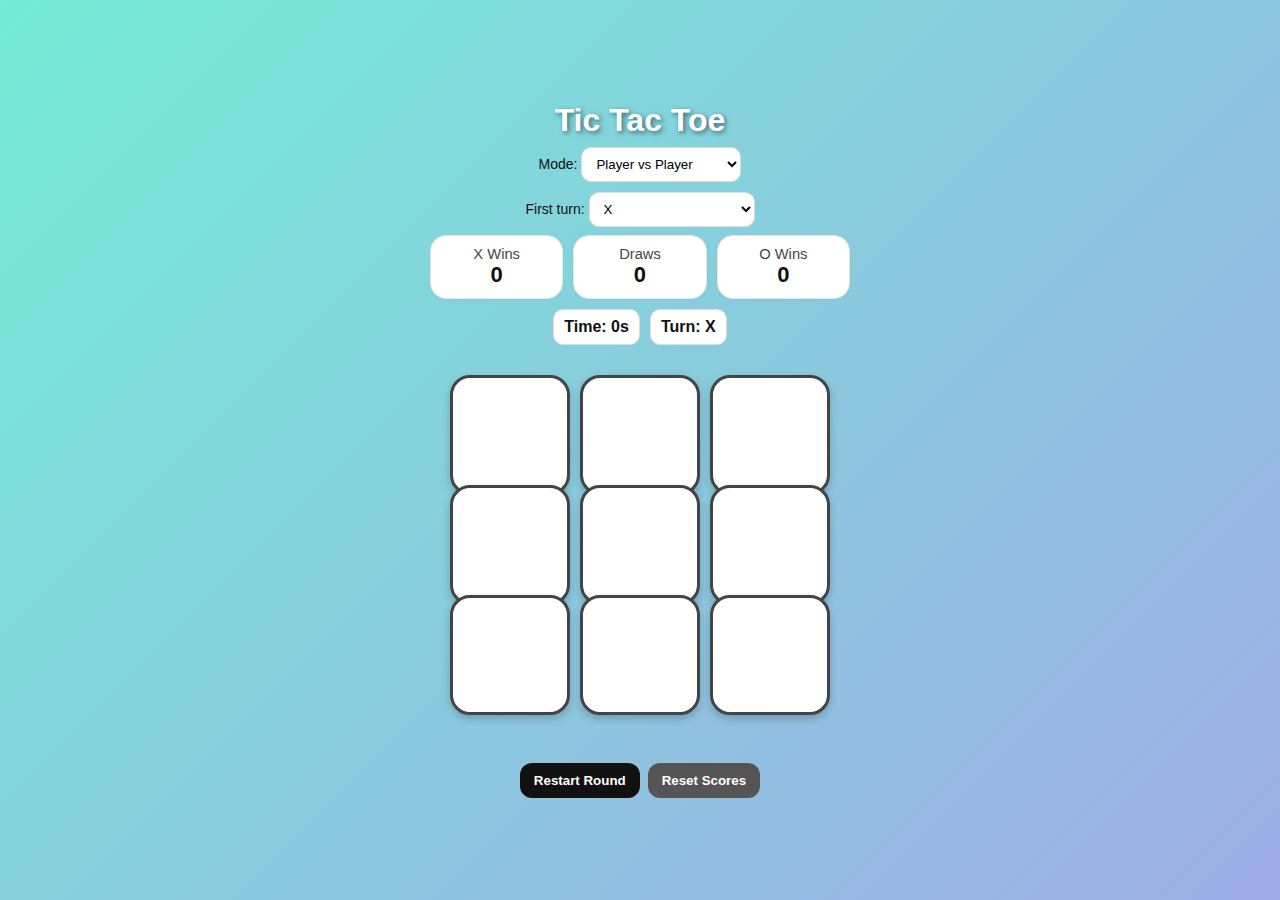
<file: index.html>
<!DOCTYPE html>
<html lang="en">
<head>
<meta charset="UTF-8" />
<meta name="viewport" content="width=device-width,initial-scale=1" />
<title>Tic Tac Toe — PvP / vs Computer</title>
<style>
  :root { --gap: 8px; --size: 100px; --accent:#222; }
  *{box-sizing:border-box}
  body{
    margin:0; min-height:100vh; display:flex; align-items:center; justify-content:center;
    background:#f4f4f9; font-family:system-ui, Arial, sans-serif; color:#111; padding:16px;
  }
  .wrap{ width:min(420px, 100%); }
  h1{ margin:0 0 8px; text-align:center; }
  .row{ display:flex; gap:10px; flex-wrap:wrap; align-items:center; justify-content:center; margin-bottom:8px;}
  label{ font-size:14px; }
  select,button,input[type="radio"]{ cursor:pointer; }
  select, .chip{
    padding:8px 10px; border-radius:10px; border:1px solid #ddd; background:#fff;
  }
  .chip{ font-weight:600; }
  .scoreboard{
    display:grid; grid-template-columns:1fr 1fr 1fr; gap:10px; margin:8px 0 10px;
  }
  .card{
    background:#fff; border:1px solid #e6e6e6; border-radius:16px; padding:10px; text-align:center;
    box-shadow:0 1px 3px rgba(0,0,0,0.04);
  }
  .big{ font-size:22px; font-weight:700; }
  .board{
    margin:10px auto; display:grid; gap:var(--gap);
    grid-template-columns:repeat(3, var(--size)); grid-template-rows:repeat(3, var(--size));
    touch-action:manipulation;
  }
  .cell{
    width:var(--size); height:var(--size); background:#fff; border:2px solid var(--accent);
    display:flex; align-items:center; justify-content:center; font-size:2.6rem; font-weight:800;
    user-select:none; border-radius:14px; transition:transform .06s ease;
  }
  .cell:active{ transform:scale(0.98); }
  .cell.taken{ cursor:not-allowed; color:#111; }
  .status{ text-align:center; font-weight:700; min-height:28px; margin-top:6px; }
  .controls{ display:flex; gap:8px; justify-content:center; margin-top:10px; flex-wrap:wrap; }
  button{
    padding:10px 14px; border:none; border-radius:12px; background:#111; color:#fff; font-weight:700;
  }
  button.secondary{ background:#555; }
  .muted{ opacity:.8; font-size:.92rem; }
  @media (max-width:420px){
    :root{ --size: 88px; --gap:6px; }
  }
</style>
</head>
<body>
  <div class="wrap">
    <h1>Tic Tac Toe</h1>

    <!-- Mode & Options -->
    <div class="row">
      <label>Mode:
        <select id="mode">
          <option value="pvp">Player vs Player</option>
          <option value="cpu">Player vs Computer</option>
        </select>
      </label>

      <label id="diffWrap" style="display:none;">Difficulty:
        <select id="difficulty">
          <option value="easy">Easy</option>
          <option value="hard" selected>Hard (Unbeatable)</option>
        </select>
      </label>

      <label id="symbolWrap" style="display:none;">You play:
        <select id="playerSymbol">
          <option value="X" selected>X</option>
          <option value="O">O</option>
        </select>
      </label>

      <label>First turn:
        <select id="firstTurn">
          <option value="X" selected>X</option>
          <option value="O">O</option>
          <option value="alternate">Alternate each round</option>
        </select>
      </label>
    </div>

    <!-- Scores -->
    <div class="scoreboard">
      <div class="card">
        <div class="muted">X Wins</div>
        <div id="scoreX" class="big">0</div>
      </div>
      <div class="card">
        <div class="muted">Draws</div>
        <div id="scoreD" class="big">0</div>
      </div>
      <div class="card">
        <div class="muted">O Wins</div>
        <div id="scoreO" class="big">0</div>
      </div>
    </div>

    <!-- Timer & Turn -->
    <div class="row">
      <div class="chip">Time: <span id="timer">0</span>s</div>
      <div class="chip">Turn: <span id="turnBadge">X</span></div>
      <div class="chip muted" id="aiThinking" style="display:none;">🤖 thinking…</div>
    </div>

    <!-- Board -->
    <div id="board" class="board" aria-label="Tic Tac Toe board" role="grid">
      <div class="cell" role="gridcell" data-i="0"></div>
      <div class="cell" role="gridcell" data-i="1"></div>
      <div class="cell" role="gridcell" data-i="2"></div>
      <div class="cell" role="gridcell" data-i="3"></div>
      <div class="cell" role="gridcell" data-i="4"></div>
      <div class="cell" role="gridcell" data-i="5"></div>
      <div class="cell" role="gridcell" data-i="6"></div>
      <div class="cell" role="gridcell" data-i="7"></div>
      <div class="cell" role="gridcell" data-i="8"></div>
    </div>

    <!-- Status + Controls -->
    <div class="status" id="status"></div>
    <div class="controls">
      <button id="restart">Restart Round</button>
      <button id="resetAll" class="secondary">Reset Scores</button>
    </div>
  </div>

<script>
  // ======= State =======
  const cells = [...document.querySelectorAll(".cell")];
  const statusEl = document.getElementById("status");
  const timerEl = document.getElementById("timer");
  const turnBadge = document.getElementById("turnBadge");
  const aiThinking = document.getElementById("aiThinking");
  const scoreXEl = document.getElementById("scoreX");
  const scoreOEl = document.getElementById("scoreO");
  const scoreDEl = document.getElementById("scoreD");

  const modeSel = document.getElementById("mode");
  const diffSel = document.getElementById("difficulty");
  const playerSymbolSel = document.getElementById("playerSymbol");
  const firstTurnSel = document.getElementById("firstTurn");
  const diffWrap = document.getElementById("diffWrap");
  const symbolWrap = document.getElementById("symbolWrap");

  const winCombos = [
    [0,1,2],[3,4,5],[6,7,8], // rows
    [0,3,6],[1,4,7],[2,5,8], // cols
    [0,4,8],[2,4,6]          // diagonals
  ];

  let board = Array(9).fill("");
  let turn = "X";
  let timer = 0, timerHandle = null;
  let scores = { X:0, O:0, D:0 };
  let lockInput = false; // disables clicks during AI move
  let nextFirst = "X";   // for "alternate" option

  // ======= Utilities =======
  function updateUI(){
    cells.forEach((c,i)=>{ c.textContent = board[i]; c.classList.toggle("taken", !!board[i]); });
    turnBadge.textContent = turn;
  }
  function startTimer(){
    clearInterval(timerHandle);
    timer = 0; timerEl.textContent = "0";
    timerHandle = setInterval(()=>{ timer++; timerEl.textContent = String(timer); }, 1000);
  }
  function stopTimer(){ clearInterval(timerHandle); }
  function setStatus(msg){ statusEl.textContent = msg || ""; }

  function availableMoves(b){ return b.map((v,i)=>v===""?i:null).filter(v=>v!==null); }
  function getWinner(b){
    for(const [a,b1,c] of winCombos){
      if(b[a] && b[a]===b[b1] && b[a]===b[c]) return b[a];
    }
    if(availableMoves(b).length===0) return "D"; // draw
    return null;
  }

  // ======= Round Control =======
  function chooseFirstTurn(){
    const mode = modeSel.value;
    const first = firstTurnSel.value;
    if(first === "alternate"){
      // use and flip
      const who = nextFirst;
      nextFirst = (nextFirst === "X") ? "O" : "X";
      return who;
    }
    return first;
  }

  function restartRound(){
    board = Array(9).fill("");
    turn = chooseFirstTurn();
    lockInput = false;
    updateUI();
    setStatus("");
    startTimer();

    // If vs CPU and CPU starts, make immediate move
    const vsCpu = modeSel.value === "cpu";
    const human = playerSymbolSel.value;
    const cpu = human === "X" ? "O" : "X";
    if(vsCpu && turn === cpu){
      aiMove();
    }
  }

  function endRound(result){ // result: "X" | "O" | "D"
    stopTimer();
    if(result==="D"){ setStatus("It's a Draw!"); }
    else{ setStatus(`${result} Wins!`); }
    scores[result]++; // X or O or D key exists
    scoreXEl.textContent = scores.X;
    scoreOEl.textContent = scores.O;
    scoreDEl.textContent = scores.D;
    lockInput = true;
  }

  // ======= Minimax (Hard) & Easy AI =======
  function scoreFor(result, forPlayer){
    if(result==="D") return 0;
    return result === forPlayer ? 1 : -1;
  }

  function minimax(b, player, forPlayer){
    const winner = getWinner(b);
    if(winner){ return { score: scoreFor(winner, forPlayer) }; }

    const moves = availableMoves(b);
    // If current player is 'forPlayer' -> maximize, else minimize
    let best = { score: (player===forPlayer)? -Infinity : Infinity, index: null };

    for(const idx of moves){
      b[idx] = player;
      const next = minimax(b, player==="X"?"O":"X", forPlayer).score;
      b[idx] = "";
      if(player===forPlayer){
        if(next > best.score){ best = { score: next, index: idx }; }
      } else {
        if(next < best.score){ best = { score: next, index: idx }; }
      }
    }
    return best;
  }

  function aiBestMove(){
    const human = playerSymbolSel.value;
    const cpu = human === "X" ? "O" : "X";
    const diff = diffSel.value;

    const moves = availableMoves(board);
    if(diff === "easy"){
      // random legal move
      return moves[Math.floor(Math.random()*moves.length)];
    }
    // hard: unbeatable with minimax
    return minimax(board.slice(), cpu, cpu).index;
  }

  function aiMove(){
    if(lockInput) return;
    lockInput = true;
    aiThinking.style.display = "inline";

    // small delay for UX
    setTimeout(()=>{
      const idx = aiBestMove();
      if(idx !== undefined){
        board[idx] = turn;
        updateUI();
        const w = getWinner(board);
        if(w){ endRound(w); }
        else{
          turn = turn==="X"?"O":"X";
          updateUI();
          lockInput = false;
          aiThinking.style.display = "none";
          setStatus("");
        }
      } else {
        // no move (should not happen)
        lockInput = false;
        aiThinking.style.display = "none";
      }
    }, 350);
  }

  // ======= Events =======
  cells.forEach((cell)=>{
    cell.addEventListener("click", ()=>{
      if(lockInput) return;
      const i = Number(cell.dataset.i);
      if(board[i] !== "") return;

      const vsCpu = modeSel.value === "cpu";
      const human = playerSymbolSel.value;
      const cpu = human === "X" ? "O" : "X";

      // Only allow human to play their symbol when vs CPU
      if(vsCpu && turn !== human) return;

      board[i] = turn;
      updateUI();

      const w = getWinner(board);
      if(w){ endRound(w); return; }

      // switch turn
      turn = turn==="X"?"O":"X";
      updateUI();

      // If vs CPU and now it's CPU's turn, let it move
      if(vsCpu && turn === cpu){
        aiMove();
      }
    });
  });

  document.getElementById("restart").addEventListener("click", restartRound);
  document.getElementById("resetAll").addEventListener("click", ()=>{
    scores = { X:0, O:0, D:0 };
    scoreXEl.textContent = 0; scoreOEl.textContent = 0; scoreDEl.textContent = 0;
    nextFirst = "X";
    restartRound();
  });

  modeSel.addEventListener("change", ()=>{
    const cpuMode = modeSel.value === "cpu";
    diffWrap.style.display = cpuMode ? "inline-block" : "none";
    symbolWrap.style.display = cpuMode ? "inline-block" : "none";
    restartRound();
  });
  diffSel.addEventListener("change", ()=>{ if(modeSel.value==="cpu") restartRound(); });
  playerSymbolSel.addEventListener("change", ()=>{ if(modeSel.value==="cpu") restartRound(); });
  firstTurnSel.addEventListener("change", ()=>{ restartRound(); });

  // ======= Init =======
  restartRound();
</script>
</body>
</html>



<!-- ✅ Music Code -->
  <audio id="bgMusic" loop>
    <source src="https://www.soundhelix.com/examples/mp3/SoundHelix-Song-1.mp3" type="audio/mpeg">
    Your browser does not support the audio element.
  </audio>

  

  <script>
    const bgMusic = document.getElementById("bgMusic");
    const musicBtn = document.getElementById("musicBtn");

    // 💡 Mobile requires user action, so trigger music on any click
    window.addEventListener("click", () => {
      bgMusic.play();
      musicBtn.innerText = "Pause Music";
    }, { once: true });

    function toggleMusic() {
      if (bgMusic.paused) {
        bgMusic.play();
        musicBtn.innerText = "Pause Music";
      } else {
        bgMusic.pause();
        musicBtn.innerText = "Play Music";
      }
    }
  </script>

</body>
</html>





<style>
  body {
    font-family: Arial, sans-serif;
    text-align: center;
    background: linear-gradient(135deg, #74ebd5, #9face6);
    margin: 0;
    padding: 20px;
  }

  .board {
    display: grid;
    grid-template-columns: repeat(3, 120px);
    grid-gap: 10px;
    justify-content: center;
    margin: 30px auto;
  }

  .cell {
    width: 120px;
    height: 120px;
    background: white;
    border-radius: 20px;
    font-size: 50px;
    font-weight: bold;
    color: #333;
    display: flex;
    align-items: center;
    justify-content: center;
    cursor: pointer;
    border: 3px solid #444;
    transition: all 0.3s ease;
    box-shadow: 0 4px 8px rgba(0,0,0,0.2);
  }

  .cell:hover {
    background: #f5f5f5;
    transform: scale(1.05);
  }

  .cell.taken {
    cursor: not-allowed;
    color: #ff5733; /* X or O color after placed */
  }

  h1 {
    color: white;
    text-shadow: 2px 2px 5px rgba(0,0,0,0.5);
  }
</style>
</file>
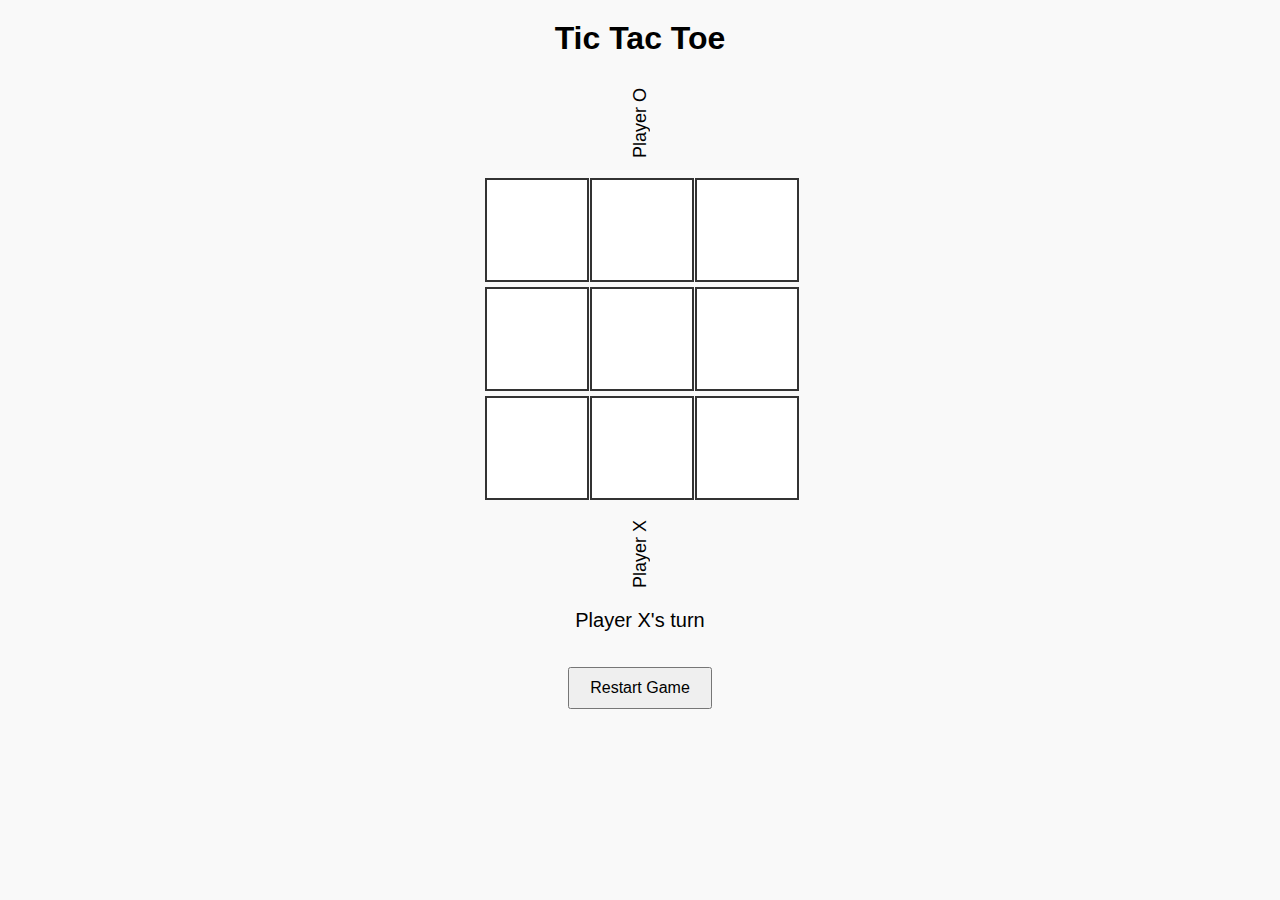
<file: dual.html>
<!DOCTYPE html>
<html lang="en">
<head>
  <meta charset="UTF-8">
  <title>Tic Tac Toe - Opposite Sides</title>
  <style>
    body {
      font-family: Arial, sans-serif;
      background-color: #f9f9f9;
      margin: 0;
      padding: 0;
      display: flex;
      flex-direction: column;
      align-items: center;
    }

    h1 {
      margin-top: 20px;
    }

    #game-container {
      display: flex;
      flex-direction: column;
      align-items: center;
    }

    #top-player,
    #bottom-player {
      writing-mode: vertical-rl;
      transform: rotate(180deg);
      font-size: 18px;
      margin: 10px;
    }

    #game-board {
      display: grid;
      grid-template-columns: repeat(3, 100px);
      grid-gap: 5px;
      margin: 10px 0;
    }

    .cell {
      width: 100px;
      height: 100px;
      background-color: white;
      font-size: 48px;
      display: flex;
      align-items: center;
      justify-content: center;
      cursor: pointer;
      border: 2px solid #333;
    }

    #status {
      font-size: 20px;
      margin-top: 10px;
    }

    button {
      margin-top: 15px;
      padding: 10px 20px;
      font-size: 16px;
    }
  </style>
</head>
<body>

  <h1>Tic Tac Toe</h1>

  <div id="game-container">
    <div id="top-player">Player O</div>

    <div id="game-board"></div>

    <div id="bottom-player">Player X</div>
  </div>

  <p id="status">Player X's turn</p>
  <button onclick="restartGame()">Restart Game</button>

  <script>
    const board = Array(9).fill(null);
    let currentPlayer = 'X';
    let gameActive = true;

    const statusText = document.getElementById('status');
    const gameBoard = document.getElementById('game-board');

    function drawBoard() {
      gameBoard.innerHTML = '';
      board.forEach((cell, index) => {
        const div = document.createElement('div');
        div.classList.add('cell');
        div.textContent = cell;
        div.addEventListener('click', () => handleClick(index));
        gameBoard.appendChild(div);
      });
    }

    function handleClick(index) {
      if (board[index] || !gameActive) return;
      board[index] = currentPlayer;
      drawBoard();
      if (checkWin()) {
        statusText.textContent = `Player ${currentPlayer} wins!`;
        gameActive = false;
      } else if (board.every(cell => cell)) {
        statusText.textContent = "It's a draw!";
        gameActive = false;
      } else {
        currentPlayer = currentPlayer === 'X' ? 'O' : 'X';
        statusText.textContent = `Player ${currentPlayer}'s turn`;
      }
    }

    function checkWin() {
      const winPatterns = [
        [0,1,2], [3,4,5], [6,7,8], // rows
        [0,3,6], [1,4,7], [2,5,8], // columns
        [0,4,8], [2,4,6]           // diagonals
      ];
      return winPatterns.some(pattern => {
        const [a, b, c] = pattern;
        return board[a] && board[a] === board[b] && board[a] === board[c];
      });
    }

    function restartGame() {
      for (let i = 0; i < 9; i++) board[i] = null;
      currentPlayer = 'X';
      gameActive = true;
      statusText.textContent = "Player X's turn";
      drawBoard();
    }

    drawBoard();
  </script>

</body>
</html>
</file>
